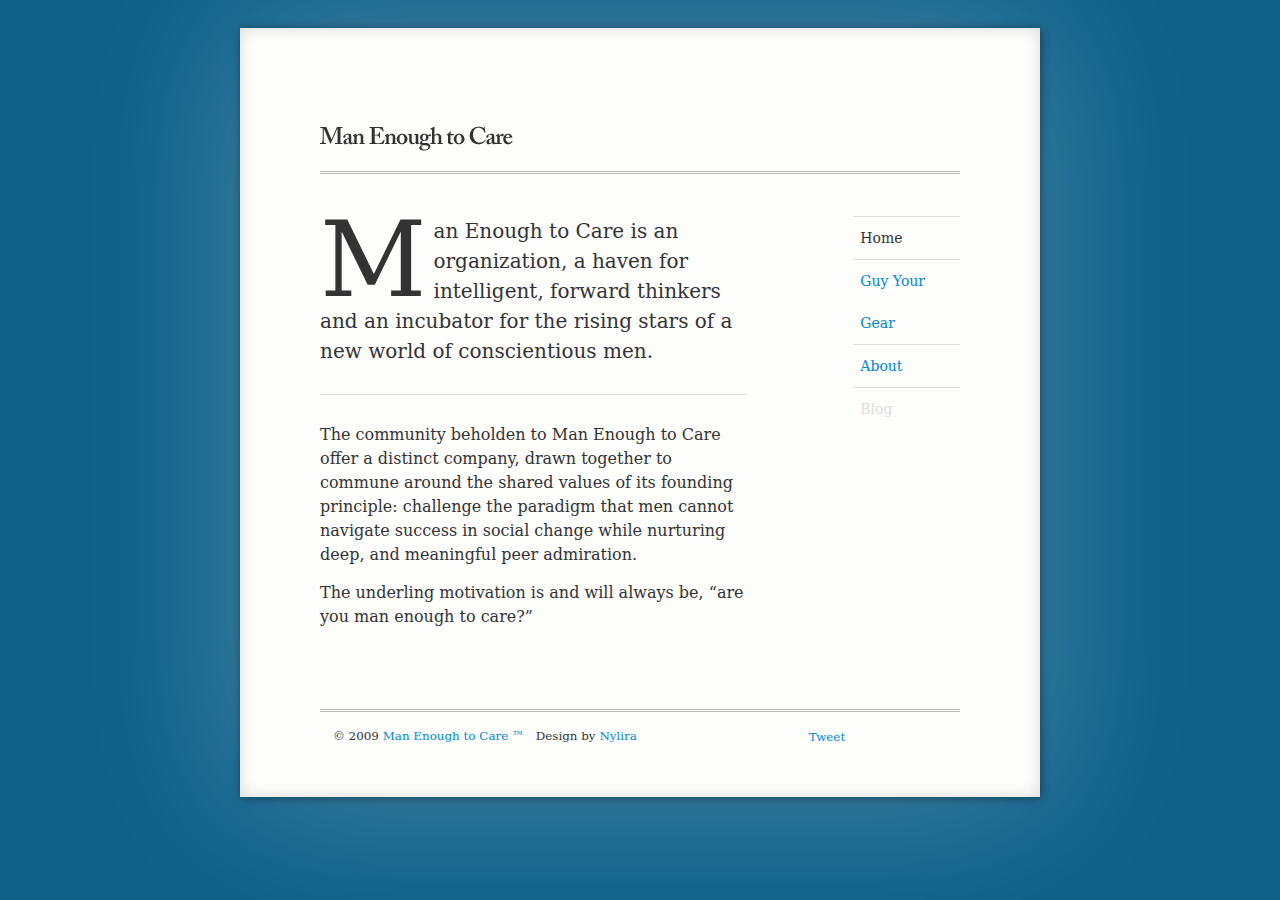
<file: index.html>
<!DOCTYPE html>

<head>
  <title>Man Enough to Care</title>
  <link rel="stylesheet" href="css/screen.css">

<body class="home">
  <div id="container">

    <div class="header site">
      <h1><a href="index.html"><img src="i/logo.png" alt="Man Enough To Care"></a></h1>
    </div>

    <div class="section" id="content">
      <div class="article">
        <div class="section">

          <p><span class="drop">M</span>an Enough to Care is an organization, a haven for intelligent, forward thinkers and an incubator for the rising stars of a new world of conscientious men.
          <p>The community beholden to Man Enough to Care offer a distinct company, drawn together to commune around the shared values of its founding principle: challenge the paradigm that men cannot navigate success in social change while nurturing deep, and meaningful peer admiration.
          <p>The underling motivation is and will always be, &ldquo;are you man enough to care?&rdquo;
        </div>
      </div>

      <div class="nav site">
        <ul>
          <li class="home"><a href="index.html">Home</a>
          <li class="store"><a href="store.html">Guy Your Gear</a>
          <li class="about"><a href="about.html">About</a>
          <li class="blog inactive"><a href="#">Blog</a>
        </ul>
      </div>

    </div>

    <div class="footer site">
      <ul>
        <li class="copyright">&copy; 2009 <a href="index.html">Man Enough to Care &trade;</a>
        <li class="designer">Design by <a href="//nylira.com">Nylira</a>
        <li class="facebook">
          <iframe src="http://www.facebook.com/plugins/like.php?href=http%3A%2F%2Fmanenoughtocare.com&amp;layout=button_count&amp;show_faces=false&amp;width=90&amp;action=like&amp;font=trebuchet+ms&amp;colorscheme=light&amp;height=21" scrolling="no" frameborder="0" style="border:none; overflow:hidden; width:90px; height:21px;" allowTransparency="true"></iframe>
        <li class="twitter">
          <a href="http://twitter.com/share" class="twitter-share-button" data-count="none" data-via="zcpeng">Tweet</a><script type="text/javascript" src="http://platform.twitter.com/widgets.js"></script>
      </ul>
    </div>
  </div>
</file>
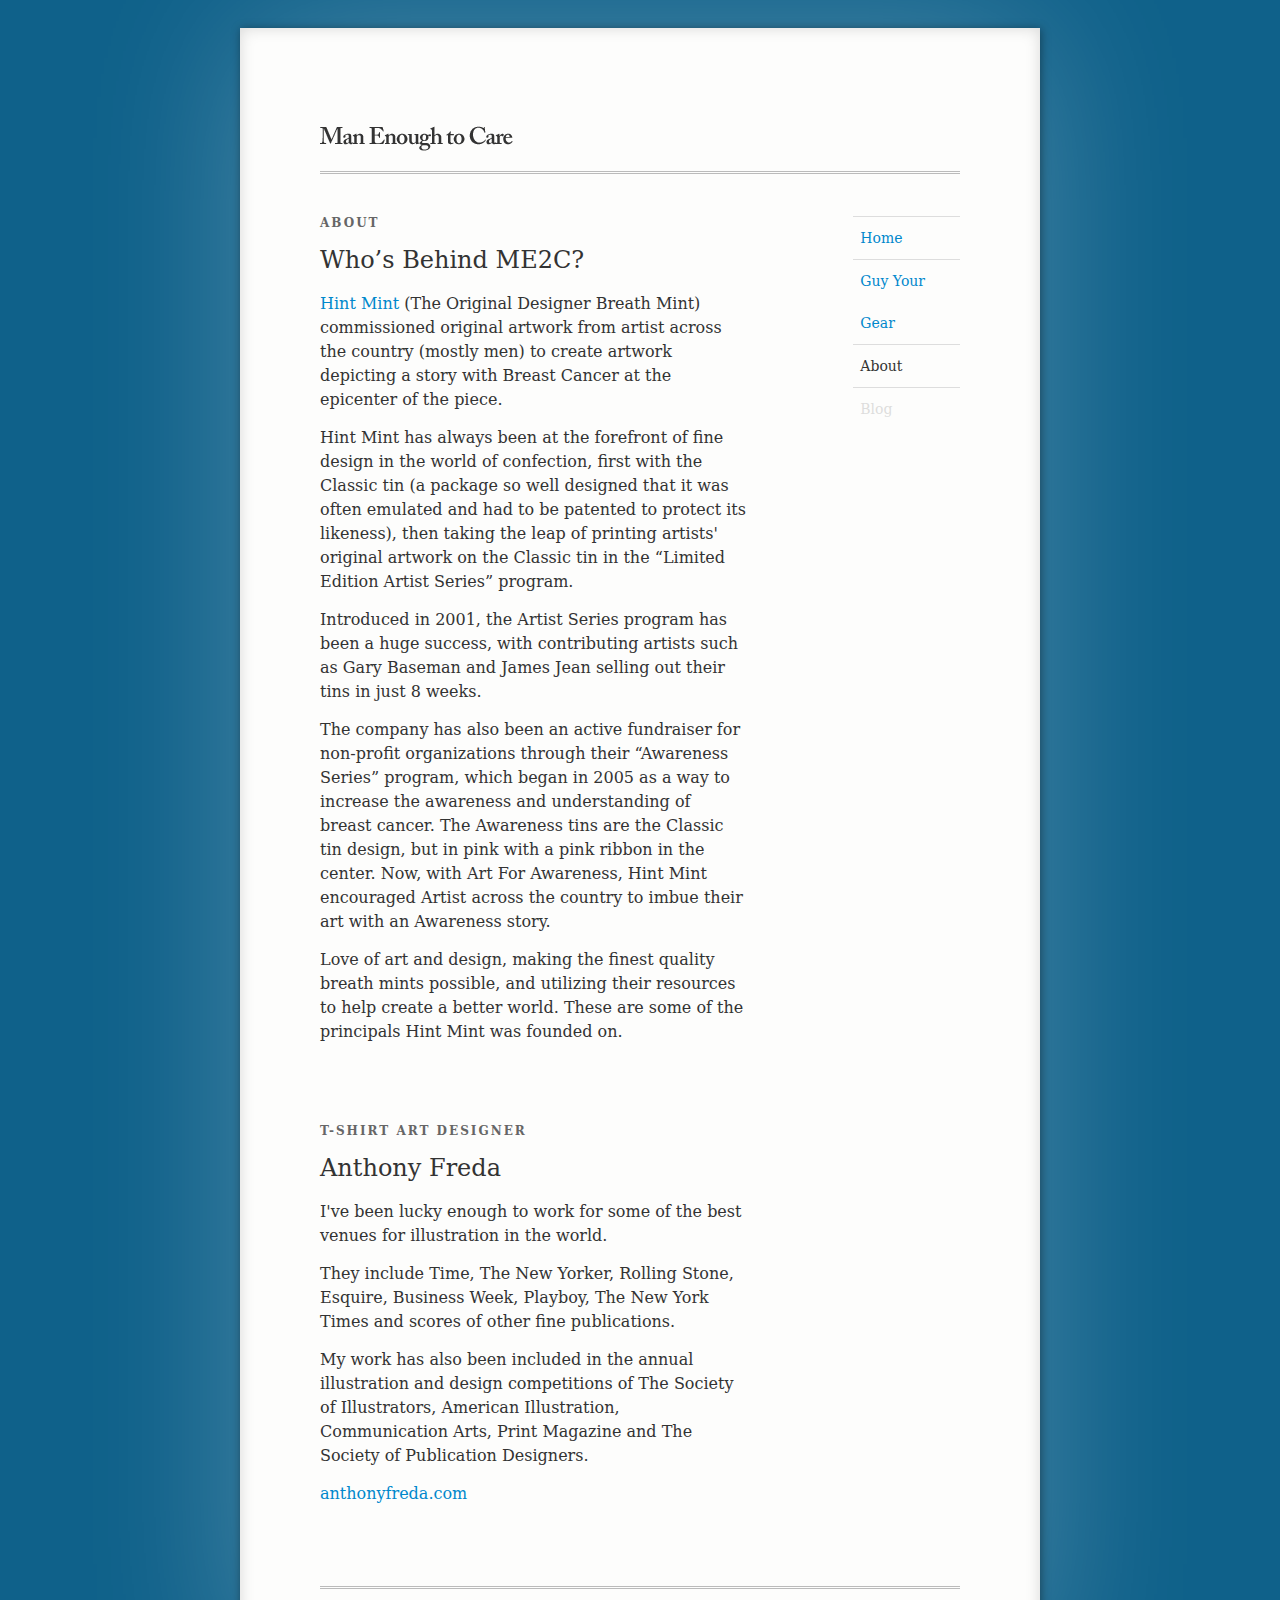
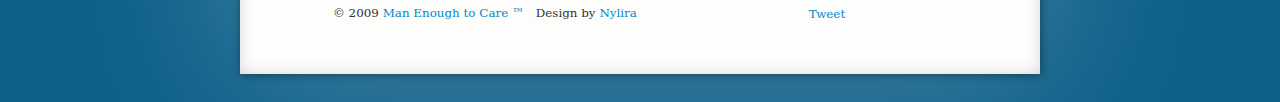
<file: about.html>
<!DOCTYPE html>

<head>
  <title>Man Enough to Care</title>
  <link rel="stylesheet" href="css/screen.css">

<body class="about">
  <div id="container">

    <div class="header site">
      <h1><a href="index.html"><img src="i/logo.png" alt="Man Enough To Care"></a></h1>
    </div>

    <div class="section" id="content">
      <div class="article">
        <div class="section about">
          <h2>About</h2>
          <h3>Who&rsquo;s Behind ME2C?</h3>
          <p><a href="http://hintmint.com">Hint Mint</a> (The Original Designer Breath Mint) commissioned original artwork from artist across the country (mostly men) to create artwork depicting a story with Breast Cancer at the epicenter of the piece.
          <p>Hint Mint has always been at the forefront of fine design in the world of confection, first with the Classic tin (a package so well designed that it was often emulated and had to be patented to protect its likeness), then taking the leap of printing artists' original artwork on the Classic tin in the &ldquo;Limited Edition Artist Series&rdquo; program. 
          <p>Introduced in 2001, the Artist Series program has been a huge success, with contributing artists such as Gary Baseman and James Jean selling out their tins in just 8 weeks. 
          <p>The company has also been an active fundraiser for non-profit organizations through their &ldquo;Awareness Series&rdquo; program, which began in 2005 as a way to increase the awareness and understanding of breast cancer. The Awareness tins are the Classic tin design, but in pink with a pink ribbon in the center. Now, with Art For Awareness, Hint Mint encouraged Artist across the country to imbue their art with an Awareness story.

          <p>Love of art and design, making the finest quality breath mints possible, and utilizing their resources to help create a better world. These are some of the principals Hint Mint was founded on.
        </div>

        <div class="section" id="anthony">
          <h2>T-Shirt Art Designer</h2>
          <h3>Anthony Freda</h3>
          <p>I've been lucky enough to work for some of the best venues for illustration in the world.
          <p>They include Time, The New Yorker, Rolling Stone, Esquire, Business Week, Playboy, The New York Times and scores of other fine publications.
          <p>My work has also been included in the annual illustration and design competitions of The Society of Illustrators, American Illustration, Communication Arts, Print Magazine and The Society of Publication Designers.
          <p><a href="//anthonyfreda.com">anthonyfreda.com</a>
        </div>

      </div>

      <div class="nav site">
        <ul>
          <li class="home"><a href="index.html">Home</a>
          <li class="store"><a href="store.html">Guy Your Gear</a>
          <li class="about"><a href="about.html">About</a>
          <li class="blog inactive"><a href="#">Blog</a>
        </ul>
      </div>

    </div>

    <div class="footer site">
      <ul>
        <li class="copyright">&copy; 2009 <a href="index.html">Man Enough to Care &trade;</a>
        <li class="designer">Design by <a href="//nylira.com">Nylira</a>
        <li class="facebook">
          <iframe src="http://www.facebook.com/plugins/like.php?href=http%3A%2F%2Fmanenoughtocare.com&amp;layout=button_count&amp;show_faces=false&amp;width=90&amp;action=like&amp;font=trebuchet+ms&amp;colorscheme=light&amp;height=21" scrolling="no" frameborder="0" style="border:none; overflow:hidden; width:90px; height:21px;" allowTransparency="true"></iframe>
        <li class="twitter">
          <a href="http://twitter.com/share" class="twitter-share-button" data-count="none" data-via="zcpeng">Tweet</a><script type="text/javascript" src="http://platform.twitter.com/widgets.js"></script>
      </ul>
    </div>
  </div>
</file>
<file: css/screen.css>
html,body,div,span,applet,object,iframe,h1,h2,h3,h4,h5,h6,p,blockquote,pre,a,abbr,acronym,address,big,cite,code,del,dfn,em,img,ins,kbd,q,s,samp,small,strike,strong,sub,sup,tt,var,b,u,i,center,dl,dt,dd,ol,ul,li,fieldset,form,label,legend,table,caption,tbody,tfoot,thead,tr,th,td,article,aside,canvas,details,figcaption,figure,footer,header,hgroup,menu,nav,section,summary,time,mark,audio,video{margin:0;padding:0;border:0;outline:0;font-size:100%;font:inherit;vertical-align:baseline}
article,aside,details,figcaption,figure,footer,header,hgroup,menu,nav,section{display:block}
body{line-height:1}
ol,ul{list-style:none}
blockquote,q{quotes:none}
blockquote:before,blockquote:after,q:before,q:after{content:none}
ins{text-decoration:none}
del{text-decoration:line-through}
table{border-collapse:collapse;border-spacing:0}
a{color:#08c;text-decoration:none;}
a:hover{color:#ed390c}
body{font:14px Georgia,"serif";line-height:150%;color:#333;font-weight:normal;background:#0f618a;height:100%}
#access{display:none}
#container{width:100%;max-width:640px;margin:0 auto;margin:2em auto;padding:0 80px;background:#fdfdfc;-moz-box-shadow:rgba(0,0,0,0.40) 1px 1px 9px,inset rgba(0,0,0,0.15) 0 0 15px,rgba(255,255,255,0.25) 0 0 150px;-webkit-box-shadow:rgba(0,0,0,0.40) 1px 1px 9px,inset rgba(0,0,0,0.15) 0 0 15px,rgba(255,255,255,0.25) 0 0 150px;-o-box-shadow:rgba(0,0,0,0.40) 1px 1px 9px,inset rgba(0,0,0,0.15) 0 0 15px,rgba(255,255,255,0.25) 0 0 150px;box-shadow:rgba(0,0,0,0.40) 1px 1px 9px,inset rgba(0,0,0,0.15) 0 0 15px,rgba(255,255,255,0.25) 0 0 150px}
#container:after{clear:both;display:block;content:""}
li.inactive a{color:#ddd;position:relative;transition:all .15s ease;-webkit-transition:all .15s ease;-moz-transition:all .15s ease;-o-transition:all .15s ease;}
li.inactive a:after{display:block;position:absolute;bottom:-2em;left:-6em;z-index:10000;padding:.75em 1em;-moz-border-radius:5px;-webkit-border-radius:5px;border-radius:5px;background:#fdfdfc;-moz-box-shadow:rgba(0,0,0,0.25) 0 1px 3px,inset rgba(0,0,0,0.10) 0 0 5px;-webkit-box-shadow:rgba(0,0,0,0.25) 0 1px 3px,inset rgba(0,0,0,0.10) 0 0 5px;-o-box-shadow:rgba(0,0,0,0.25) 0 1px 3px,inset rgba(0,0,0,0.10) 0 0 5px;box-shadow:rgba(0,0,0,0.25) 0 1px 3px,inset rgba(0,0,0,0.10) 0 0 5px;content:"Coming soon.";font:1em/1.5 Georgia,"serif";color:#333;opacity:0}
li.inactive a:hover:after{opacity:1}
.header.site{border-bottom:3px double #bbb;padding:1em 0 1em;}
.header.site:after{clear:both;display:block;content:""}
.header.site h1{width:33.333333333333336%;float:left;}
.header.site h1 a{padding-top:6em;display:block}
.header.site .nav.site{width:66.66666666666667%;float:left;}
.header.site .nav.site ul{float:right;}
.header.site .nav.site ul li{float:left;}
.header.site .nav.site ul li a{display:block;padding:0 1em;font:75% Georgia,"serif";line-height:70px;text-transform:uppercase;position:relative}
body.home li.home a,body.store li.store a,body.about li.about a{color:#333;cursor:default}
body.home .section#content p:first-of-type{font-size:125%;padding:0 0 28px;margin:0 0 28px;border-bottom:1px solid #ddd}
.section#content{width:100%;max-width:640px;margin:0 auto;padding:3em 0 0;}
.section#content:after{clear:both;display:block;content:""}
.section#content .article{font:16px/1.5 Georgia,"serif";width:66.66666666666667%;float:left;}
.section#content .article .section{margin:0 0 5em}
.section#content .article p{margin:0 0 14px;}
.section#content .article p span.drop{display:block;float:left;font:5.2em/.86 Georgia,"serif";padding-right:7px;-webkit-font-smoothing:antialiased}
.section#content h2{font:bold 75% Georgia,"serif";color:#666;text-transform:uppercase;letter-spacing:2px;margin:0 0 1em}
.section#content h3{font-size:1.5em;margin:0 0 14px}
.section#content ul.products li.product{margin:0 0 5em;}
.section#content ul.products li.product:after{clear:both;display:block;content:""}
.section#content ul.products li.product p.desc{margin:0 0 1.5em}
.section#content ul.products li.product a.img{display:block;border:1px solid #ddd;padding:2px;background:#fff;margin:0 0 1.5em;}
.section#content ul.products li.product a.img:hover{border-color:#08c}
.section#content ul.products li.product p.price{font-size:1.5em;line-height:42px;float:right}
.section#content ul.products li.product p.buy a{display:inline-block;float:left;line-height:40px;color:#fff;text-shadow:rgba(0,0,0,0.30) 0 1px 0;padding:0 1em;-moz-border-radius:5px;-webkit-border-radius:5px;border-radius:5px;border:1px solid #08c;background:-webkit-gradient(linear,left top,left bottom,from(#3bf),to(#0099e6));background:-moz-linear-gradient(#3bf,#0099e6);-moz-box-shadow:rgba(0,0,0,0.30) 1px 1px 3px,inset rgba(255,255,255,0.50) 0 0 5px;-webkit-box-shadow:rgba(0,0,0,0.30) 1px 1px 3px,inset rgba(255,255,255,0.50) 0 0 5px;-o-box-shadow:rgba(0,0,0,0.30) 1px 1px 3px,inset rgba(255,255,255,0.50) 0 0 5px;box-shadow:rgba(0,0,0,0.30) 1px 1px 3px,inset rgba(255,255,255,0.50) 0 0 5px;}
.section#content ul.products li.product p.buy a:hover{border-color:#ed390c;background:-webkit-gradient(linear,left top,left bottom,from(#ff5c33),to(#e62e00));background:-moz-linear-gradient(#ff5c33,#e62e00)}
.section#content .nav{width:16.666666666666668%;float:left;padding-left:16.666666666666668%;}
.section#content .nav ul li{border-top:1px solid #ddd;}
.section#content .nav ul li a{display:block;padding:0 .5em;line-height:3em}
.footer.site{width:100%;max-width:640px;margin:0 auto;border-top:3px double #bbb;padding:1em 0 3em;}
.footer.site:after{clear:both;display:block;content:""}
.footer.site ul{padding:0 .5em;}
.footer.site ul li{float:left;padding:0 .5em;line-height:20px;font-size:85%;}
.footer.site ul li.facebook,.footer.site ul li.twitter{float:right;margin:1px 0}
</file>
